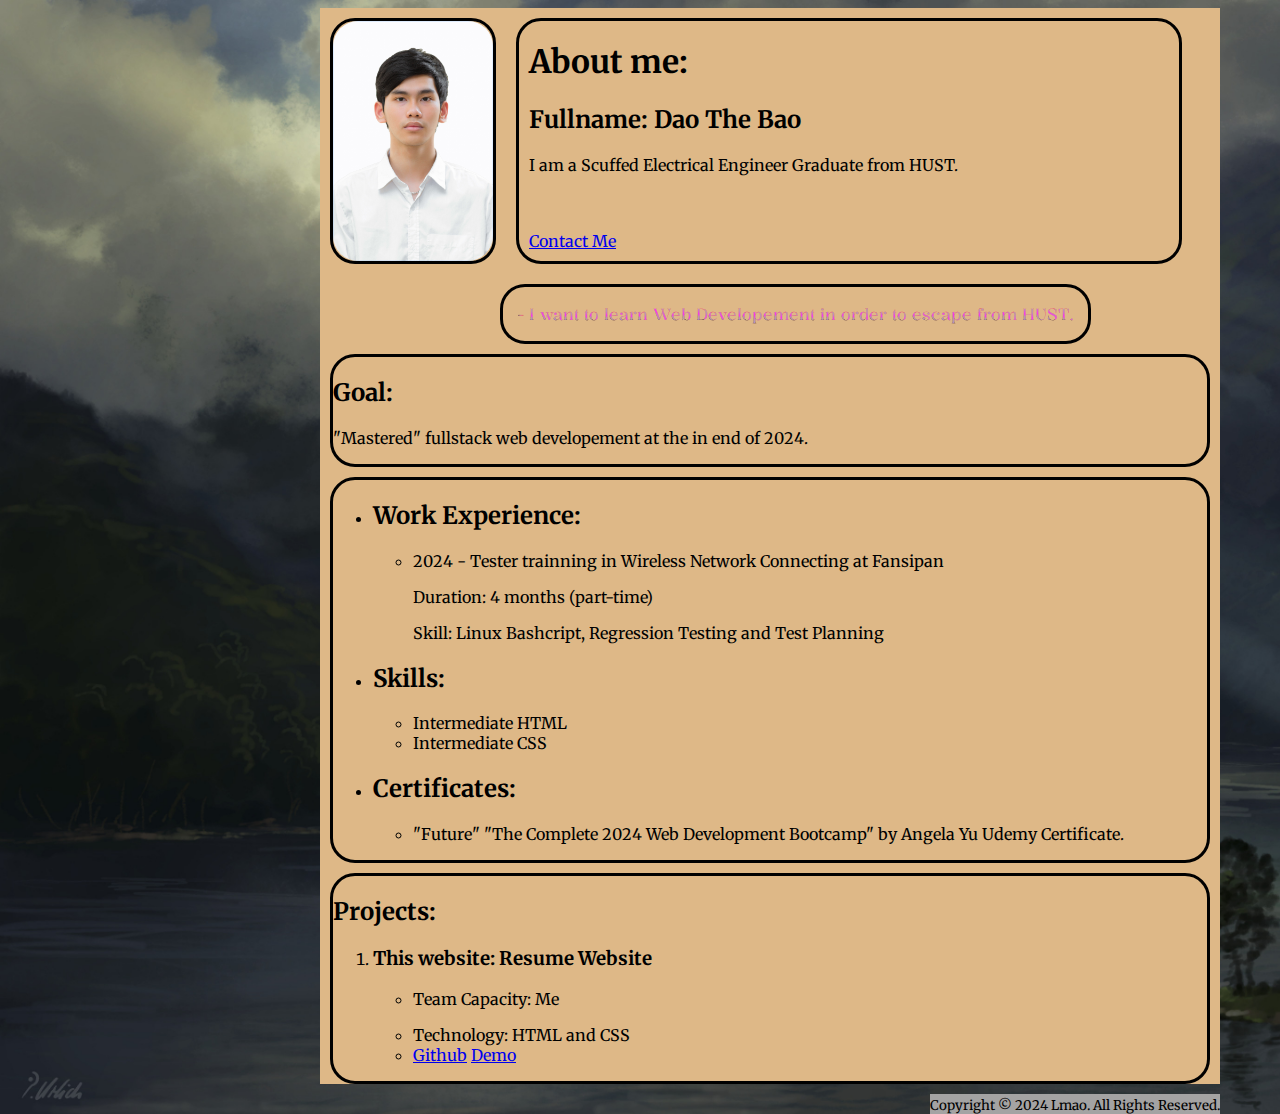
<file: index.html>
<!DOCTYPE html>
<html lang="en">
<head>
    <meta charset="UTF-8">
    <meta name="viewport" content="width=device-width, initial-scale=1.0">
    <title>My shitty resume</title>
    <link rel="stylesheet" href="css/style.css">
    <link rel="preconnect" href="https://fonts.googleapis.com">
    <link rel="preconnect" href="https://fonts.gstatic.com" crossorigin>
    <link href="https://fonts.googleapis.com/css2?family=Kalnia+Glaze:wght@100..700&display=swap" rel="stylesheet">
    <link rel="preconnect" href="https://fonts.googleapis.com">
    <link rel="preconnect" href="https://fonts.gstatic.com" crossorigin>
    <link href="https://fonts.googleapis.com/css2?family=Merriweather:ital,wght@0,300;0,400;0,700;0,900;1,300;1,400;1,700;1,900&display=swap" rel="stylesheet">
   
</head>
<body>

    </div>
    <div class="card portrait">
        <img src="./assets/4.Đào Thế Bảo.jpg" alt="cv-portrait">
    </div> 
    <div class="card head">
        
        <h1>About me:</h1>
        <h2>Fullname: Dao The Bao</h2>
        <p>I am a Scuffed Electrical Engineer Graduate from HUST.</p>
        <br>
        <br>
        <a href="./public/Contact Me.html"> Contact Me</a>   
    </div> 
    <div class="card motivation-quote">
        <p>- I want to learn Web Developement in order to escape from HUST.</p>
    </div>
    <div class="card goal">
        <h2>Goal:</h2><p>"Mastered" fullstack web developement at the in end of 2024.</p>    
    </div>
    <div class="card stats">
        <ul>        
            <li><h2>Work Experience:</h2></li>
            <ul>
                <li>2024 - Tester trainning in Wireless Network Connecting at Fansipan
                    <p>Duration: 4 months (part-time)</p>
                    <p>Skill: Linux Bashcript, Regression Testing and Test Planning</p>
                </li>
            </ul>
            <li><h2>Skills:</h2></li>
            <ul>
                <li>Intermediate HTML</li>
                <li>Intermediate CSS</li>
            </ul>
            <li><h2>Certificates:</h2></li>
            <ul>
                <li>"Future" "The Complete 2024 Web Development Bootcamp" by Angela Yu Udemy Certificate.</li>
            </ul>
        </ul>        
    </div>
    <div class="card projects">
        <h2>Projects:

        </h2>
        <ol>
            <li><h3>This website: Resume Website</h3></li>
            <ul>
                <li>
                    <p>Team Capacity: Me</p>
                </li>
                <li>
                    Technology: HTML and CSS
                </li>
                <li>
                    <a href="https://github.com/ronglua111x2/My-Resume">Github</a> <a href="https://ronglua111x2.github.io/My-Resume/">Demo</a>
                </li>
            </ul>
        </ol>
    </div>

</body>
<footer>
    <small>
        Copyright © 2024 Lmao. All Rights Reserved.
    </small>
</footer>
</html>
</file>
<file: css/style.css>
/* niềm đau chắc rồi sẽ đến niềm vui - 22/07/24 */
html{
    background-image: url(../assets/philipp-a-urlich-cpncept513.jpg);
    background-size: cover;
}

body{  
    background-size: cover;
    width: 900px;
    margin-left: 25%;
    background-color: burlywood;
    font-family: "Merriweather", serif;
}

footer{
    background-color: rgb(164, 163, 163);
    float: right;
}

.card{
    border: solid;
    border-radius: 25px;
    margin: 10px;
}

.portrait{
    height: 15rem; 
    width: ;
    float: left;
}

.portrait > img{
    height: 15rem; 
    object-fit: cover;
    border-radius: 25px;
}


.head{ 
    width: 40rem;
    height: 240px;
    margin-right: 20px;
    display: inline-block;
    padding: 0px 10px;
}

.motivation-quote{
    clear: both;
    width: 65%; 
    margin: 10px 20%;   
}

.motivation-quote > p{
    font-family: "Kalnia Glaze", serif ;
    text-align: center;
}

.goal{
    
   
}

.stats{
   
}
</file>
